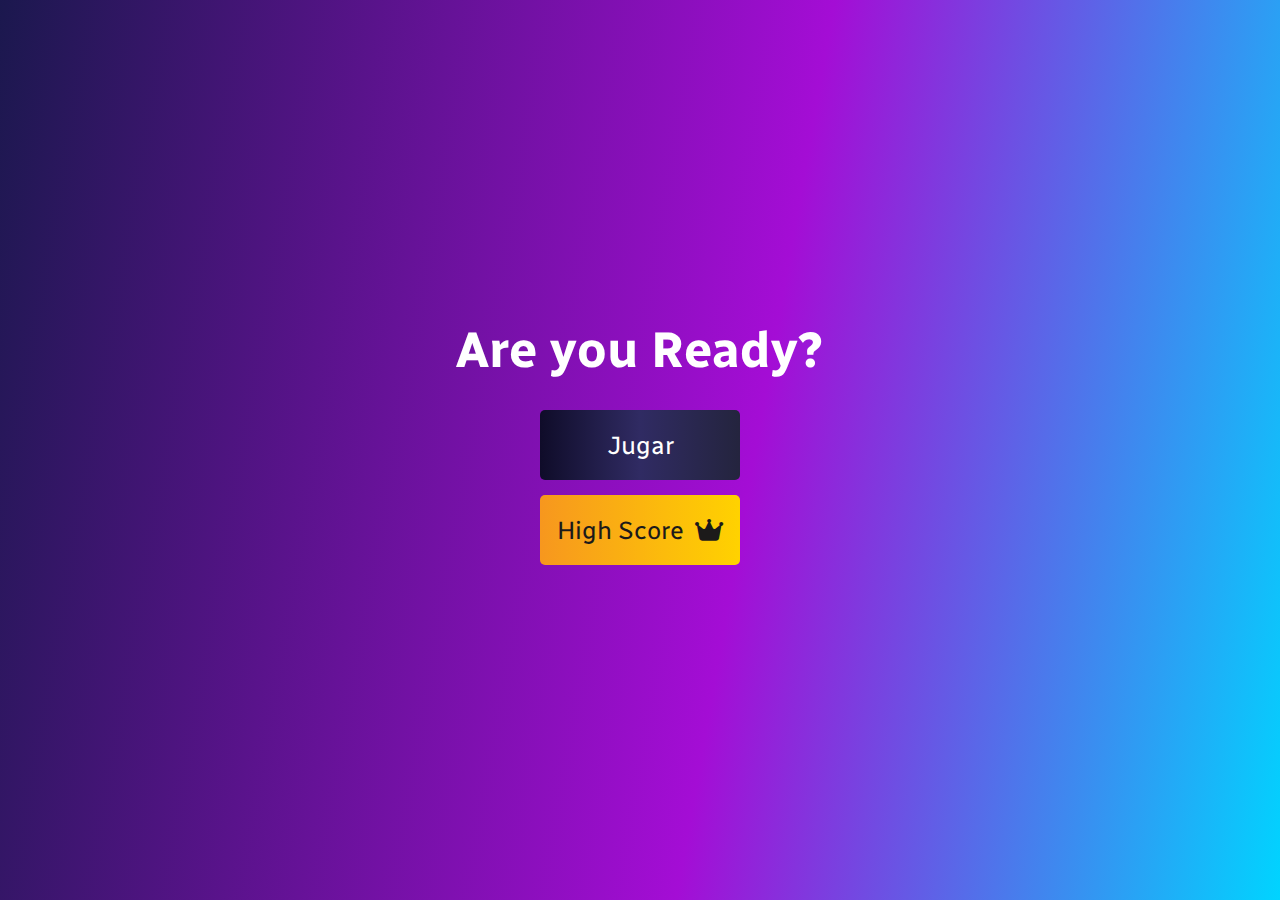
<file: index.html>
<!DOCTYPE html>
<html lang="en">
<head>
    <meta charset="UTF-8">
    <meta http-equiv="X-UA-Compatible" content="IE=edge">
    <meta name="viewport" content="width=device-width, initial-scale=1.0">
    <title>Trivia</title>
    <link rel="stylesheet" href="styles/style.css">
    <link rel="stylesheet" href="https://cdnjs.cloudflare.com/ajax/libs/font-awesome/6.1.1/css/all.min.css">
  
    <style>
      
    </style>
</head>
<body>
    <div class="container">
        <div id="home" class="flex-column flex-center">
            <h1>Are you Ready?</h1>
            <a href="game.html" class="btn">Jugar</a>
            <a href="./highscores.html" id="highscore-btn" class="btn">High Score <i class="fas fa-crown"fas></i></a>
        </div>
    </div>
</body>
</html>
</file>
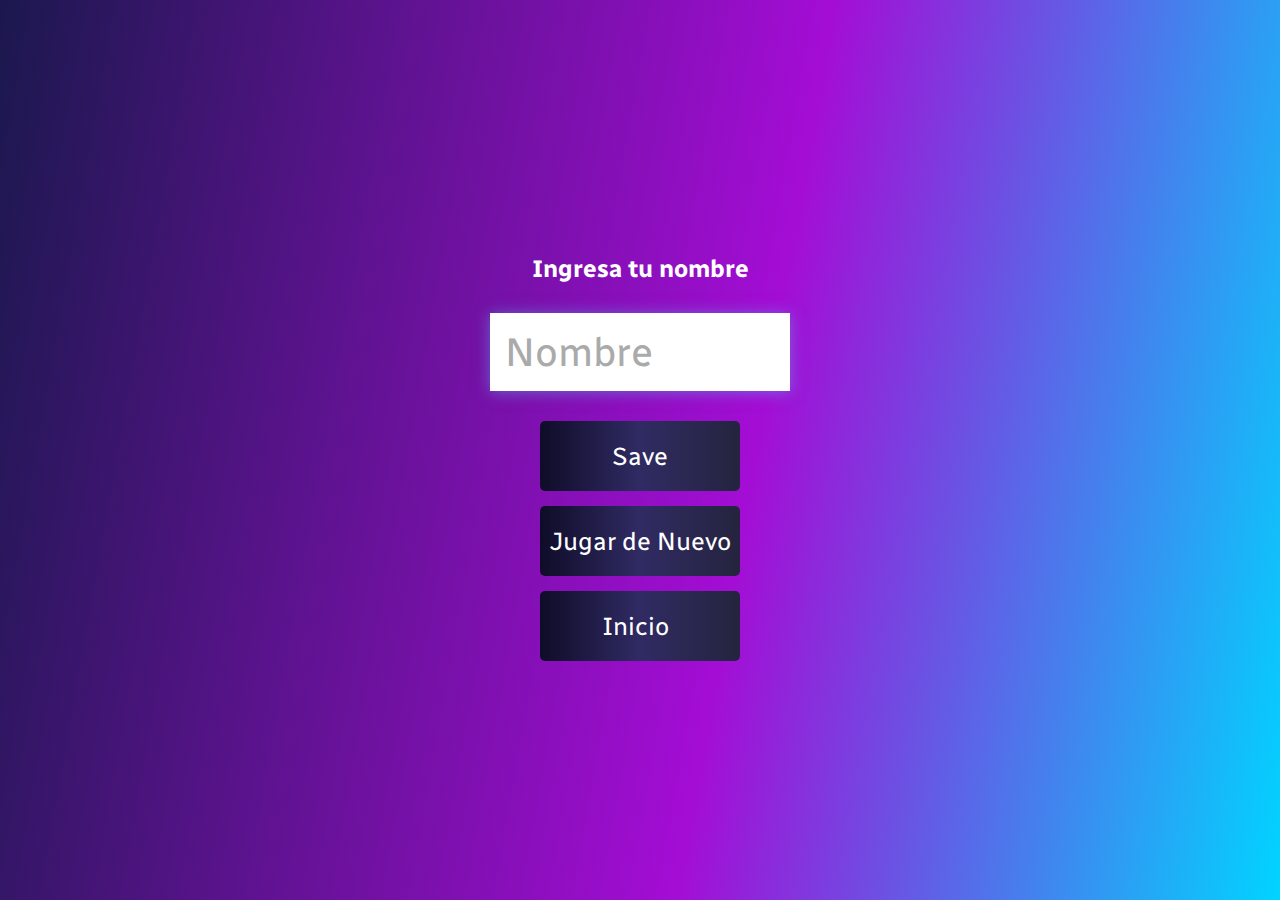
<file: end.html>
<!DOCTYPE html>
<html lang="en">
<head>
    <meta charset="UTF-8">
    <meta name="viewport" content="width=device-width, initial-scale=1.0">
    <title>Document</title>
    <link rel="stylesheet" href="./styles/style.css">
    <link rel="stylesheet" href="https://use.fontawesome.com/releases/v5.13.1/css/all.css" integrity="sha384-xxzQGERXS00kBmZW/6qxqJPyxW3UR0BPsL4c8ILaIWXva5kFi7TxkIIaMiKtqV1Q" crossorigin="anonymous">
</head>
<body>
    <div class="container">
        <div id="end" class="flex-center flex-column">
            <h1 id="finalScore">0</h1>
            <form class="end-form-container">
                <h1 id="end-text">Ingresa tu nombre</h1>
                <input type="text" name="name" id="username" placeholder="Nombre">
                <button class="btn" id="saveScoreBtn" type="submit" onclick="saveHighScore(event)" disabled>Save</button>
            </form>
            <a href="./game.html" class="btn">Jugar de Nuevo</a>
            <a href="./index.html" class="btn">Inicio<i class="fas fa-home"></i></a>
        </div>
    </div>
    <script src="end.js"></script>
</body>
</html>
</file>
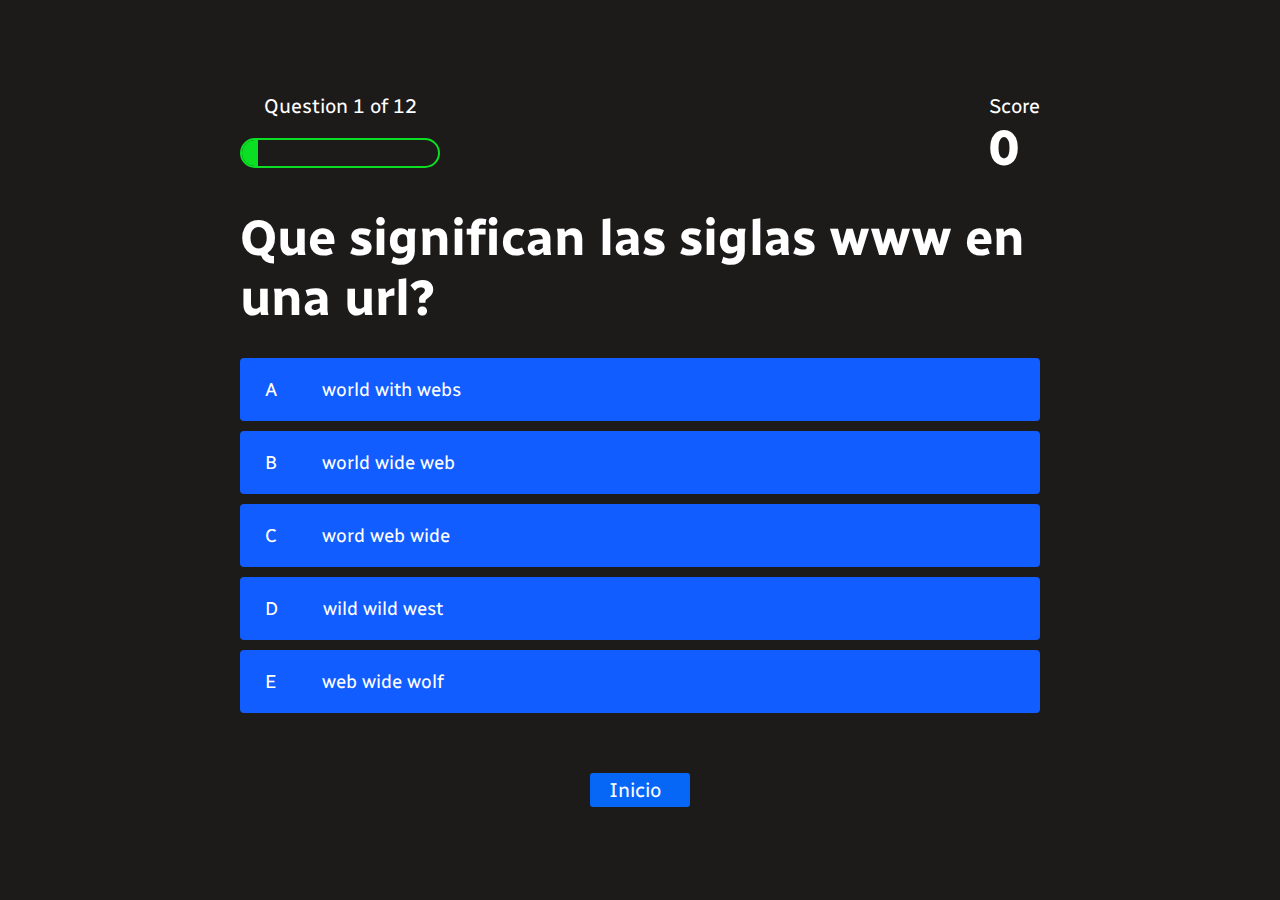
<file: game.html>
<!DOCTYPE html>
<html lang="en">
  <head>
    <meta charset="UTF-8" />
    <meta http-equiv="X-UA-Compatible" content="IE=edge" />
    <meta name="viewport" content="width=device-width, initial-scale=1.0" />
    <link rel="stylesheet" href="styles/style.css" />
    <title>Quiz Game</title>
    <style>
      body {
        color: #fff;
        background-color: rgb(29, 26, 26);
      }

      .choice-container {
        display: flex;
        margin-bottom: 1rem;
        width: 100%;
        border-radius: 4px;
        background: rgb(18, 93, 255);
        font-size: 3rem;
        min-width: 80rem;
      }

      .choice-container:hover {
        cursor: pointer;
        box-shadow: 0 0.4rem 1.4rem 0 rgba(6, 103, 247, 0.5);
        transform: scale(1.02);
        transition: 0.15s ease-in-out;
      }

      .choice-prefix {
        padding: 2rem 2.5rem;
        color: #fff;
      }

      .choice-text {
        padding: 2rem;
        width: 50%;
      }

      .correct {
        background: linear-gradient(
          32deg,
          rgba(11, 223, 36) 0%,
          rgb(41, 232, 111) 100%
        );
      }

      .incorrect {
        background: linear-gradient(
          32deg,
          rgba(254, 3, 36) 0%,
          rgb(224, 11, 11, 1) 100%
        );
      }

      #hud {
        display: flex;
        justify-content: space-between;
      }
      .hud-prefix {
        text-align: center;
        font-size: 2rem;
      }
      .hud-main.text {
        text-align: center;
      }

      #progressBar {
        width: 20rem;
        height: 3rem;
        border: 0.2rem solid rgb(11, 223, 36);
        margin-top: 2rem;
        border-radius: 50px;
        overflow: hidden;
      }

      #progressBarFull {
        height: 100%;
        background: rgb(11, 223, 36);
        width: 0%;
      }

      .button{
        width: 10rem;
        bottom: 50px;
        margin: 5rem 0 0 35rem;
        text-align: center;
        padding: 0.5rem;
        font-size: 2rem;
        color:#FFF;
        background:rgb(6, 103,247 );
        border-radius:3px;
        text-decoration:none ;
      }

      .button:hover{
        cursor: pointer;
        box-shadow: 0 0.4rem 1.4rem 0 rgba(6, 103, 247, 0.5);
        transform: scale(1.02);
        transition: 0.15s ease-in-out;
      }

      @media screen and (max-width: 768px) {
        .choice-container {
          min-width: 40rem;
        }
      }
    </style>
  </head>
  <body>
    <div class="container">
      <div id="game" class="justify-center flex-column">
        <div id="hud">
          <div class="hud-item">
            <p id="progressText" class="hud-prefix">Question</p>
            <div id="progressBar">
              <div id="progressBarFull"></div>
            </div>
          </div>
          <div class="hud-item">
            <p class="hud-prefix">Score</p>
            <h1 class="hud-main-text" id="score">0</h1>
          </div>
        </div>
        <h1 id="question">What is the answer to this question</h1>
        <div class="choice-container">
          <p class="choice-prefix">A</p>
          <p class="choice-text" data-number="1">Choice</p>
        </div>
        <div class="choice-container">
          <p class="choice-prefix">B</p>
          <p class="choice-text" data-number="2">Choice 2</p>
        </div>
        <div class="choice-container">
          <p class="choice-prefix">C</p>
          <p class="choice-text" data-number="3">Choice 3</p>
        </div>
        <div class="choice-container">
          <p class="choice-prefix">D</p>
          <p class="choice-text" data-number="4">Choice 4</p>
        </div>
        <div class="choice-container">
          <p class="choice-prefix">E</p>
          <p class="choice-text" data-number="5">Choice 5</p>
        </div>
        <a href="./index.html" class="button">Inicio<i class="fas fa-home"></i></a>
      </div>
      
    </div>
    
    <script src="game.js"  ></script>
  </body>
</html>
</file>
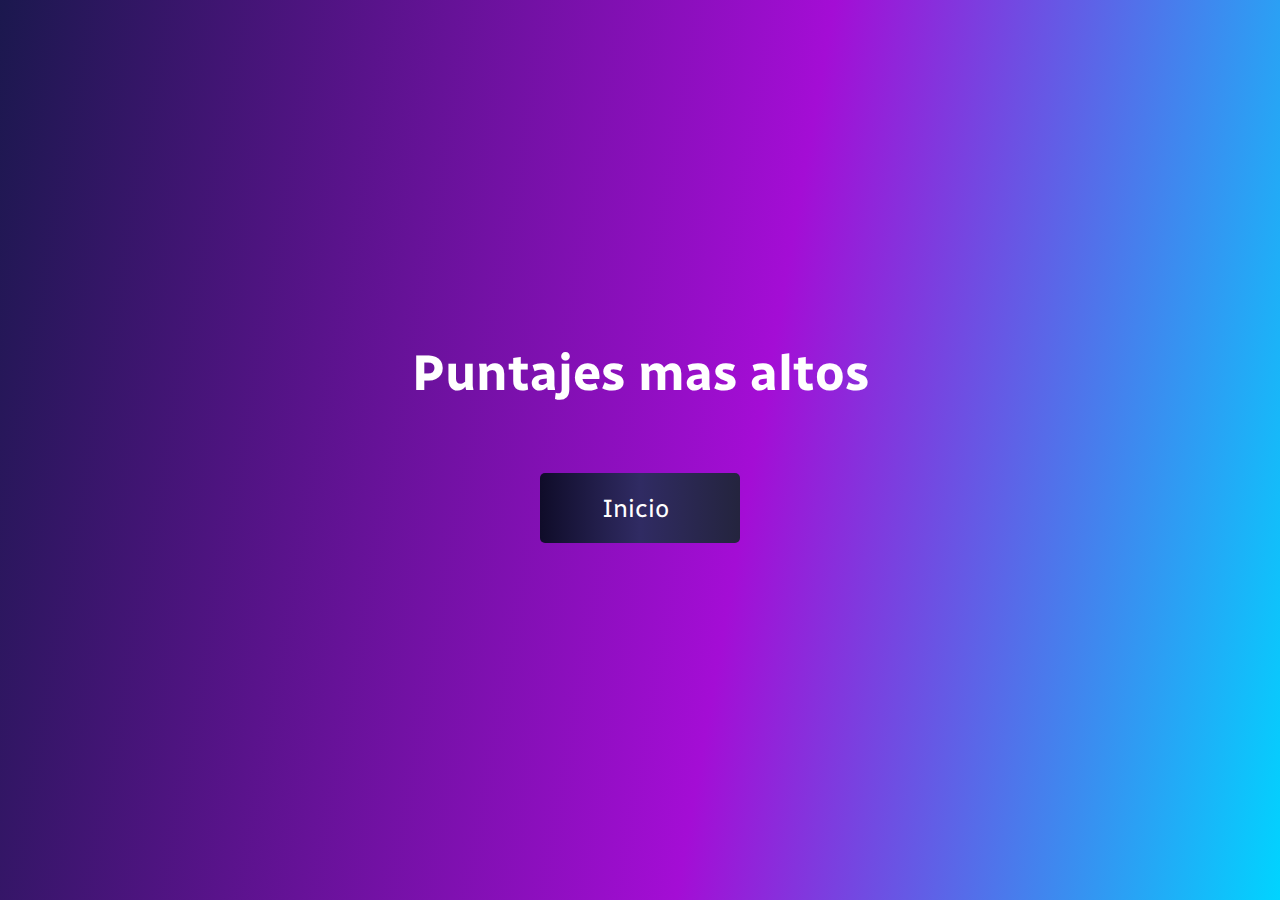
<file: highscores.html>
<!DOCTYPE html>
<html lang="en">
<head>
    <meta charset="UTF-8">
    <meta name="viewport" content="width=device-width, initial-scale=1.0">
    <title>High Scores</title>
    <link rel="stylesheet" href="./styles/style.css">
    <link rel="stylesheet" href="./styles/highscores.css">
    <link rel="stylesheet" href="https://use.fontawesome.com/releases/v5.13.1/css/all.css" integrity="sha384-xxzQGERXS00kBmZW/6qxqJPyxW3UR0BPsL4c8ILaIWXva5kFi7TxkIIaMiKtqV1Q" crossorigin="anonymous">
</head>
<body>
    <div class="container">
        <div id="highScores" class="flex-center flex-column">
            <h1 id="finalScore">Puntajes mas altos</h1>
            <ul id="highScoresList"></ul>
            <a href="index.html" class="btn">Inicio<i class="fas fa-home"></i></a>
        </div>
    </div>
    <script src="highscores.js"></script>
</body>
</html>
</file>
<file: styles/style.css>
@import url('https://fonts.googleapis.com/css2?family=Radio+Canada&display=swap');
:root{
    background: linear-gradient(100deg, rgba(27,24,78,1) 0%, rgba(164,13,213,1) 58%, rgba(0,212,255,1) 100%);             
}
*{
    box-sizing: border-box;
    margin: 0;
    padding: 0;
    font-size: 62.5%;
    font-family: 'Radio Canada',monospace;
    
}
h1{
    font-size:5rem;
    color: #fff;
    margin-bottom:3rem;
}

.container{
    height: 100vh;
    width:100vh;
    display:flex;
    justify-content:center;
    justify-items: center;
    max-width: 80rem; 
    margin: 0 auto;   
    padding:2rem;        
}
.container .flex-column{
    display:flex;
    flex-direction:column;
}
.container .flex-center{
    justify-content:center;
    align-items: center;
}
.flex-center{
    justify-content:center;
    align-items:center;
}
.justify-center{
    justify-content:center;
}
.text-center{
    text-align:center;
}
.hidden{
    display:none;
}
.btn{
    padding:2rem 0;
    font-size:2.5rem;
    width:20rem;
    text-align:center;
    margin-bottom: 1.5rem;
    color:white;
    border-radius: 5px;
    text-decoration: none;
    background: linear-gradient(to right, #0f0c29, #302b63, #24243e)
}
#highscore-btn {
    background: linear-gradient(to right, #f7971e, #ffd200);
    color: rgb(28,26,26);
}
.fa-crown{
    font-size:2.5rem;
    margin-left:0.5rem;
}
.btn:hover{
    cursor: pointer;
    box-shadow: 0 0.4rem 1.4rem 0 #24243e;
    transition: all 0.5s ease;
    transform: scale(1.01);
}
.bun[disabled]:hover{
    cursor:not-allowed;
    box-shadow: none;
    transform:none;
}

/* End Page CSS */
.end-form-container {
    width: 100%;
    display: flex;
    flex-direction: column;
    align-items: center;
    max-width: 30rem;
}

input {
    margin-bottom: 1rem;
    width: 20rem;
    padding: 1.5rem;
    font-size: 1.8rem;
    border: none;
    box-shadow: 0 0.1rem 1.4rem 0 rgba(86, 185, 235, 0.5);
}

input::placeholder {
    color: #aaa;
}

#username {
    
    margin-bottom: 3rem;
    width: 100%;
    outline: none;
    font-size:4rem;
}



#end-text {
    font-size: 2.4rem;
    color: #fff;
    text-align: center;
}

#saveScoreBtn {
    border: none;
}

.fa-home {
    margin-left: 1rem;
    font-size: 2rem;
    color: rgb(28, 26, 26)
}
</file>
<file: styles/highscores.css>
body {
    color: #fff;
}

#highScoresList {
    list-style: none;
    margin-bottom: 4rem;
}

.high-score {
    font-size: 2.8rem;
    margin-bottom: 0.5rem;
}
</file>
